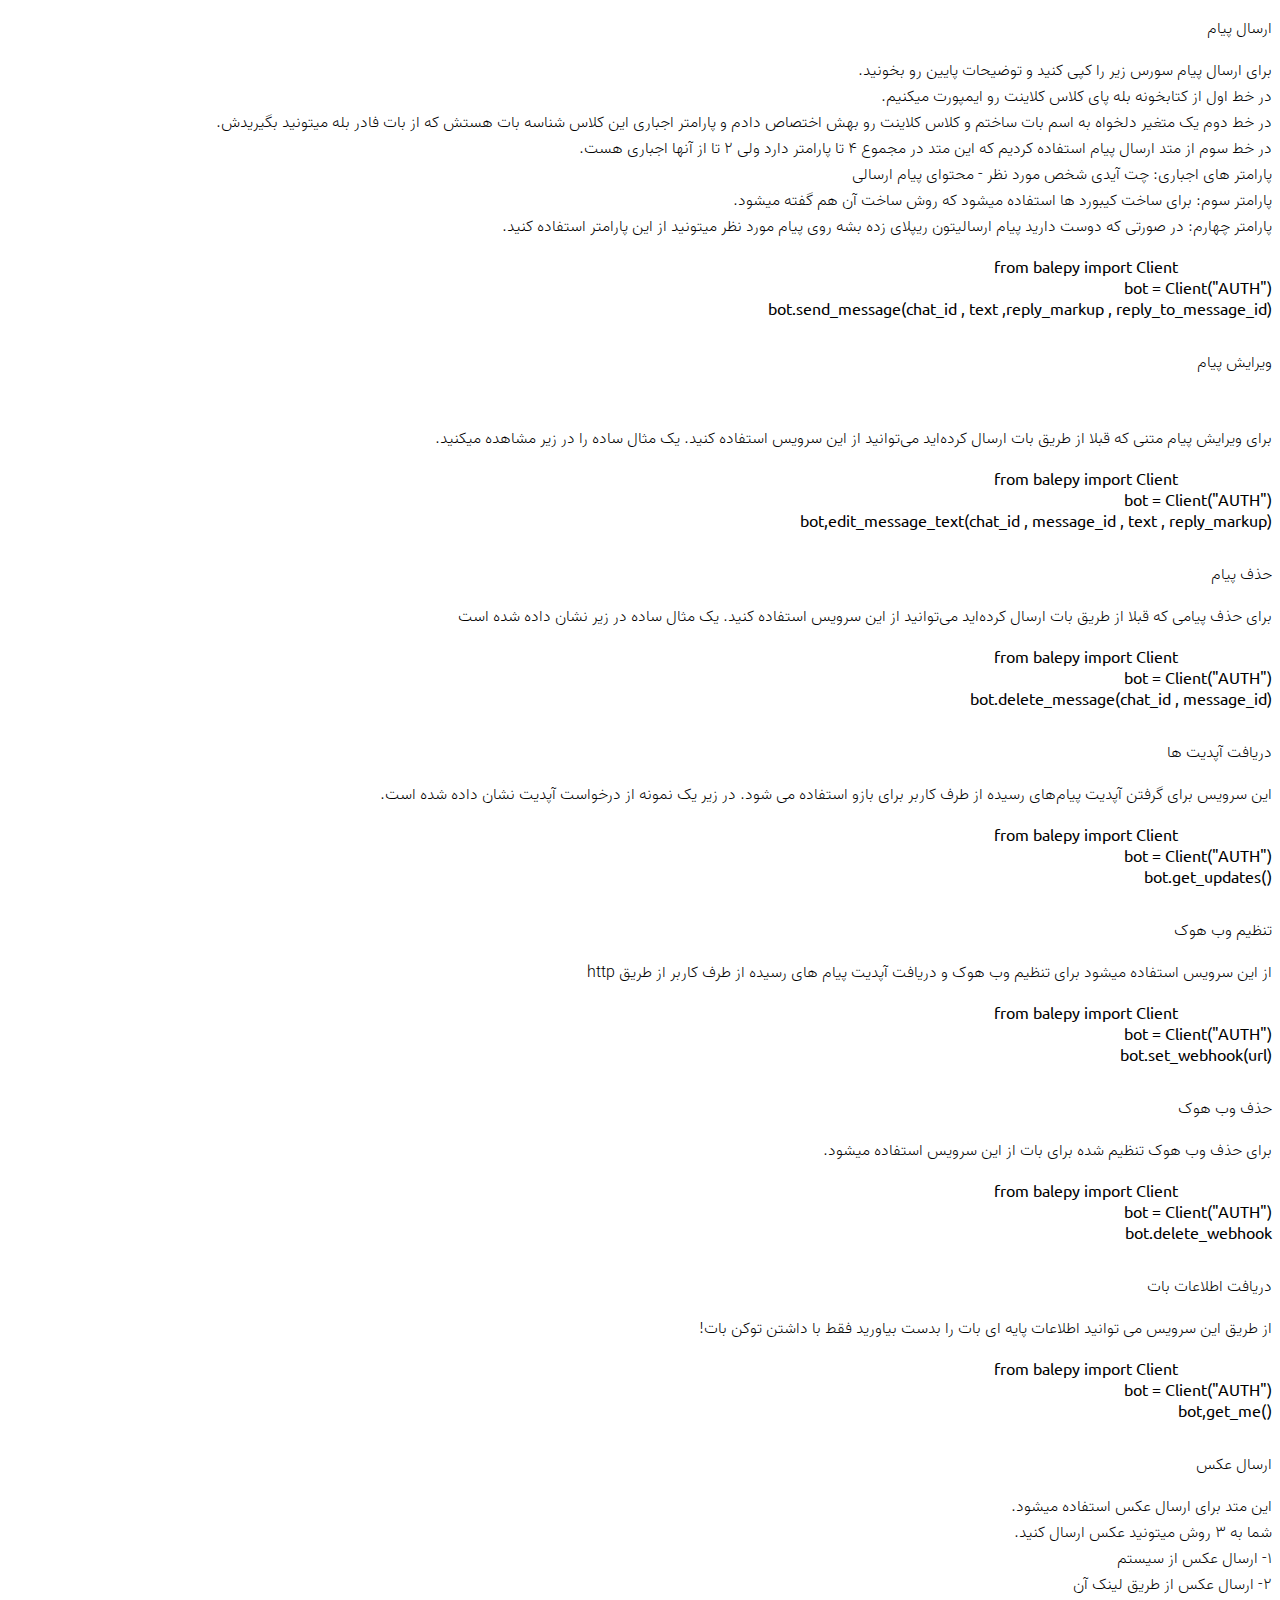
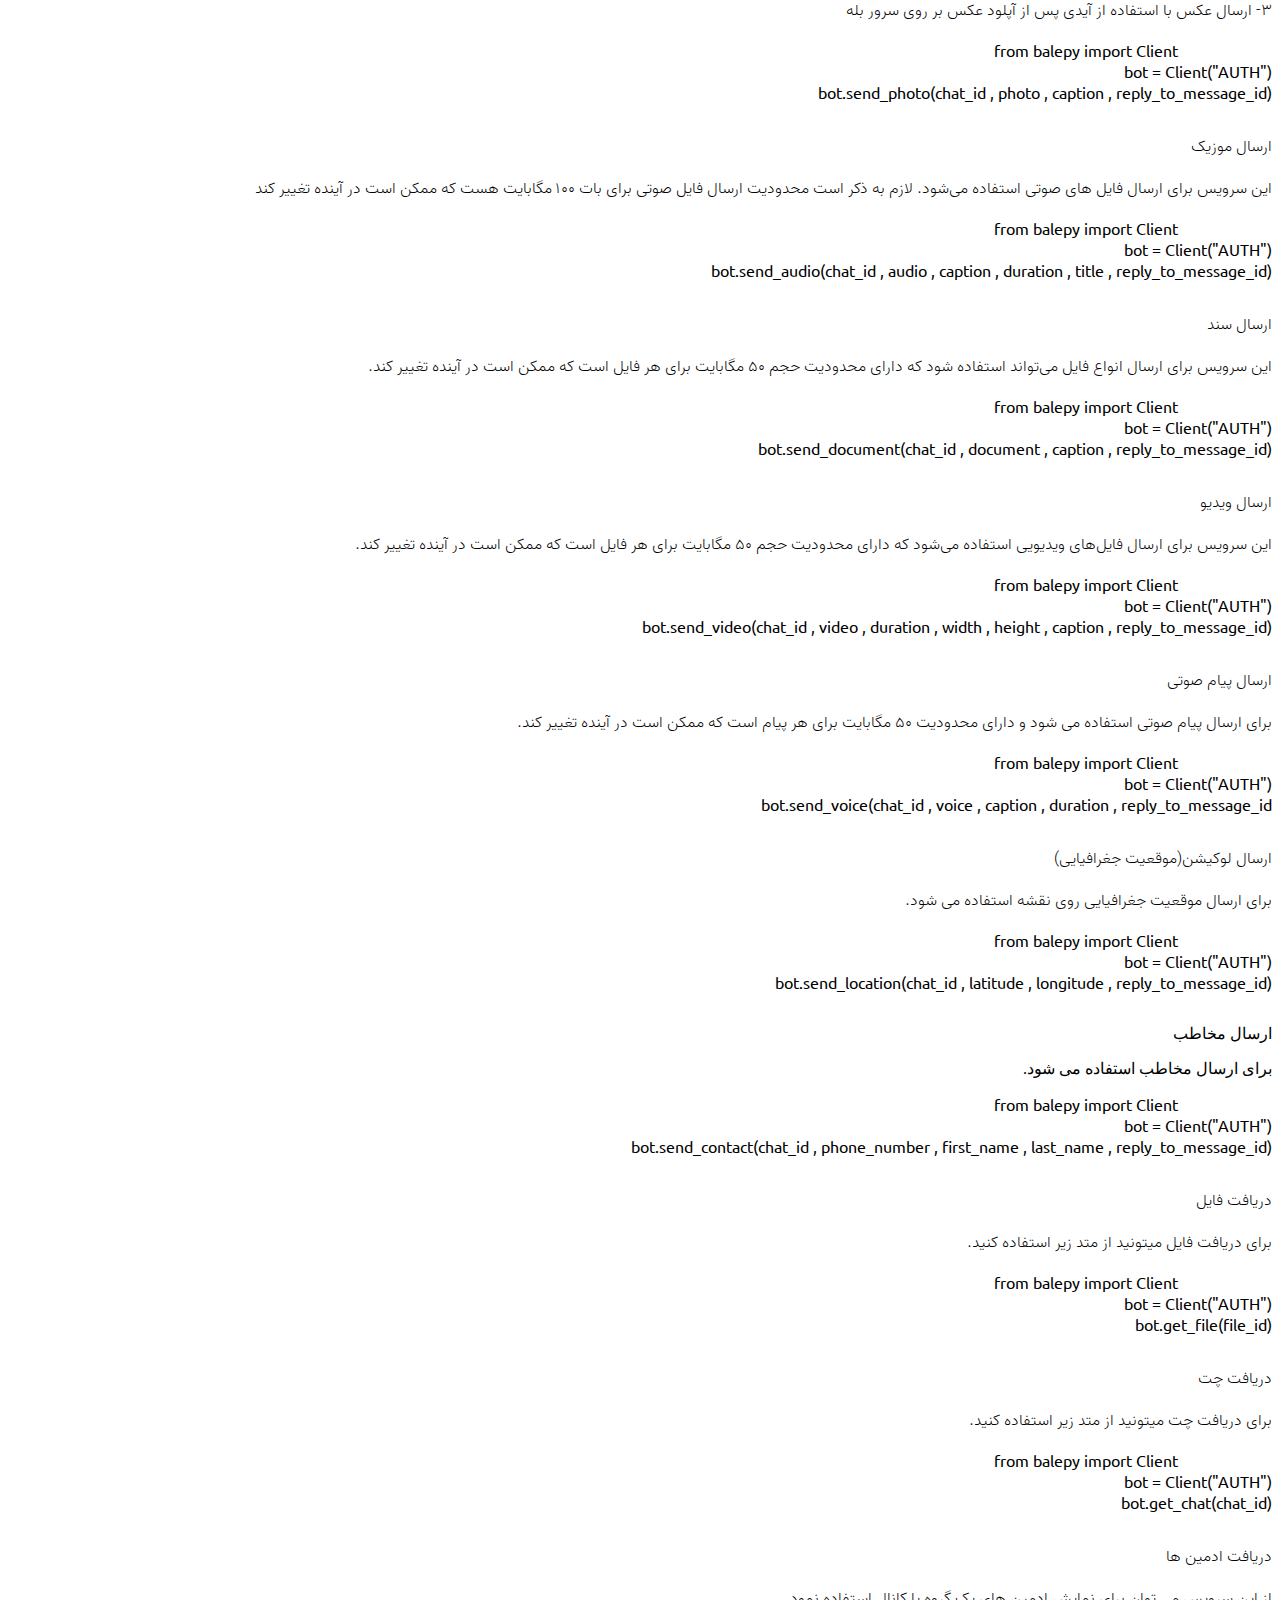
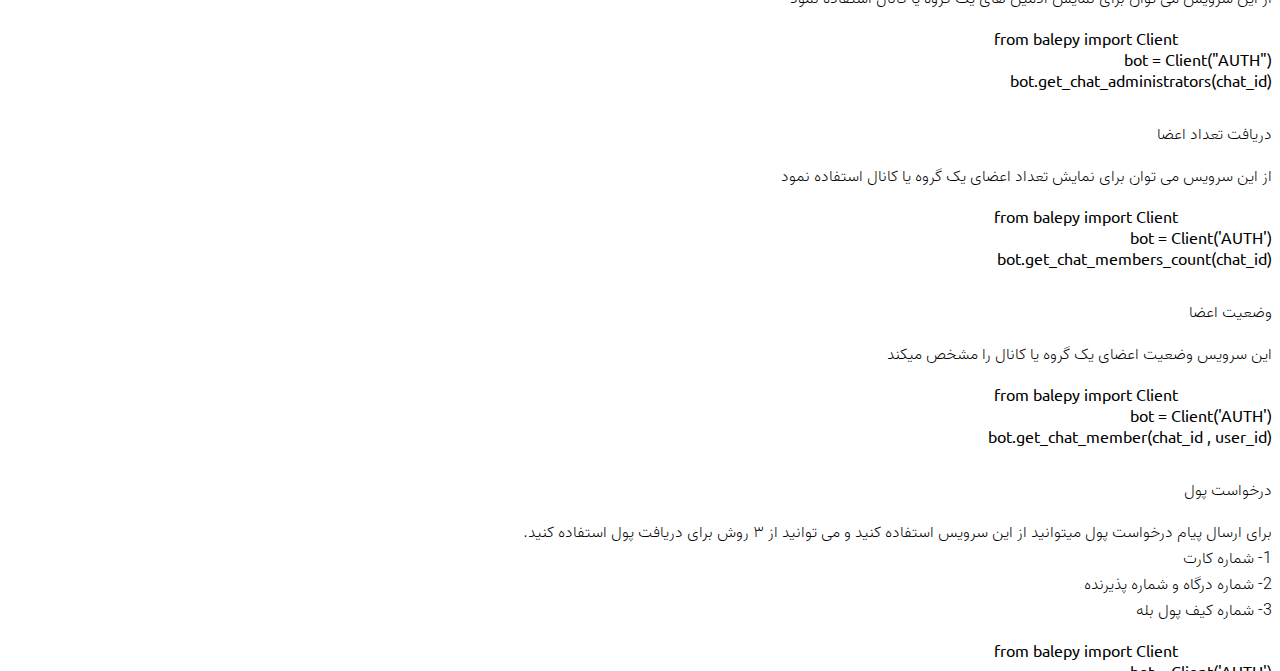
<file: docs.html>
<!DOCTYPE html>
<html lang="fa" dir="rtl">
<head>
    <meta charset="UTF-8">
    <meta name="viewport" content="width=device-width, initial-scale=1.0">
    <title>Documents</title>
    <link rel="stylesheet" href="style/docs.css">
    <link href="https://cdn.jsdelivr.net/npm/bootstrap@5.3.1/dist/css/bootstrap.min.css" rel="stylesheet" integrity="sha384-4bw+/aepP/YC94hEpVNVgiZdgIC5+VKNBQNGCHeKRQN+PtmoHDEXuppvnDJzQIu9" crossorigin="anonymous">
    <link rel="stylesheet" href="https://cdn.jsdelivr.net/npm/bootstrap-icons@1.10.2/font/bootstrap-icons.css">
</head>
<body>
    <div class="">

    </div>
    <section class="bg-dark text-light">
        <div id="send-message" class="container p-3">
            <p class="fonts h2">ارسال پیام</p>
            <p class="fonts lead">برای ارسال پیام سورس زیر را کپی کنید و توضیحات پایین رو بخونید. <br>در خط اول از کتابخونه بله پای کلاس کلاینت رو ایمپورت میکنیم. <br>در خط دوم یک متغیر دلخواه به اسم بات ساختم و کلاس کلاینت رو بهش اختصاص دادم و پارامتر اجباری این کلاس شناسه بات هستش که از بات فادر بله میتونید بگیریدش.<br>در خط سوم از متد ارسال پیام استفاده کردیم که این متد در مجموع ۴ تا پارامتر دارد ولی ۲ تا از آنها اجباری هست.<br>پارامتر های اجباری: چت آیدی شخص مورد نظر - محتوای پیام ارسالی <br>پارامتر سوم: برای ساخت کیبورد ها استفاده میشود که روش ساخت آن هم گفته میشود.<br>پارامتر چهارم: در صورتی که دوست دارید پیام ارسالیتون ریپلای زده بشه روی پیام مورد نظر میتونید از این پارامتر استفاده کنید.</p>
            <pre class="row justify-content-between align-items-left">
            <code class="en language_python bg-dark text-light overflow-y-scroll" dir="ltr">from balepy import Client<br>bot = Client("AUTH")<br>bot.send_message(chat_id , text ,reply_markup , reply_to_message_id)</code>
            </pre>
        </div>

        <div id="editMessageText" class="container p-3">
            <p class="fonts h2">ویرایش پیام</p><br>
            <p class="fonts lead">برای ویرایش پیام متنی که قبلا از طریق بات ارسال کرده‌اید می‌توانید از این سرویس استفاده کنید. یک مثال ساده را در زیر مشاهده میکنید.</p>
            <pre class="row justify-content-between align-items-left">
            <code class="en language_python bg-dark text-light overflow-y-scroll" dir="ltr">from balepy import Client<br>bot = Client("AUTH")<br>bot,edit_message_text(chat_id , message_id , text , reply_markup)</code>
            </pre>
        </div>
        
        <div id="deleteMessage" class="container p-3">
            <p class="fonts h2">حذف پیام</p>
            <p class="fonts lead">برای حذف پیامی که قبلا از طریق بات ارسال کرده‌اید می‌توانید از این سرویس استفاده کنید. یک مثال ساده در زیر نشان داده شده است</p>
            <pre class="row justify-content-between align-item-left">
            <code class="en language_python bg-dark text-light overflow-y-scroll" dir="ltr">from balepy import Client<br>bot = Client("AUTH")<br>bot.delete_message(chat_id , message_id)</code>
            </pre>
        </div>

        <div id="get_updates" class="container">
            <p class="fonts h2">دریافت آپدیت ها</p>
            <p class="fonts lead">این سرویس برای گرفتن آپدیت‌ پیام‌های رسیده از طرف کاربر برای بازو استفاده می شود. در زیر یک نمونه از درخواست آپدیت نشان داده شده است.</p>
            <pre class="row justify-content-between align-item-left">
            <code class="en language_python bg-dark text-light overflow-y-scroll" dir="ltr">from balepy import Client<br>bot = Client("AUTH")<br>bot.get_updates()</code>
            </pre>
        </div>

        <div id="set_webhook" class="container">
            <p class="fonts h2">تنظیم وب هوک</p>
            <p class="fonts lead">از این سرویس استفاده میشود برای تنظیم وب هوک و دریافت آپدیت پیام های رسیده از طرف کاربر از طریق http</p>
            <pre class="row justify-content-between">
            <code class="en language_python bg-dark text-light overflow-y-scroll" dir="ltr">from balepy import Client<br>bot = Client("AUTH")<br>bot.set_webhook(url)</code>
            </pre>
        </div>

        <div id="delete_webhook" class="container">
            <p class="fonts h2">حذف وب هوک</p>
            <p class="fonts lead">برای حذف وب هوک تنظیم شده برای بات از این سرویس استفاده میشود.</p>
            <pre class="row justify-content-between">
            <code class="en language_python bg-dark text-light overflow-y-scroll" dir="ltr">from balepy import Client<br>bot = Client("AUTH")<br>bot.delete_webhook</code>
            </pre>
        </div>

        <div id="get_me" class="container">
            <p class="fonts h2">دریافت اطلاعات بات</p>
            <p class="fonts lead">از طریق این سرویس می توانید اطلاعات پایه ای بات را بدست بیاورید فقط با داشتن توکن بات!</p>
            <pre class="row justify-content-between">
            <code class="en language_python bg-dark text-light overflow-y-scroll" dir="ltr">from balepy import Client<br>bot = Client("AUTH")<br>bot,get_me()</code>
            </pre>
        </div>

        <div id="send_photo" class="container">
            <p class="fonts h2">ارسال عکس</p>
            <p class="fonts lead">این متد برای ارسال عکس استفاده میشود.<br>شما به ۳ روش میتونید عکس ارسال کنید.<br>۱- ارسال عکس از سیستم<br>۲- ارسال عکس از طریق لینک آن<br>۳- ارسال عکس با استفاده از آیدی پس از آپلود عکس بر روی سرور بله</p>
            <pre class="row justify-content-between">
            <code class="en language_python bg-dark text-light overflow-y-scroll" dir="ltr">from balepy import Client<br>bot = Client("AUTH")<br>bot.send_photo(chat_id , photo , caption , reply_to_message_id)</code>
            </pre>
        </div>

        <div id="send_audio" class="container">
            <p class="fonts h2">ارسال موزیک</p>
            <p class="fonts lead">این سرویس برای ارسال فایل های صوتی استفاده می‌شود. لازم به ذکر است محدودیت ارسال فایل صوتی برای بات ۱۰۰ مگابایت هست که ممکن است در آینده تغییر کند</p>
            <pre class="row justify-content-between">
            <code class="en language_python bg-dark text-light overflow-y-scroll" dir="ltr">from balepy import Client<br>bot = Client("AUTH")<br>bot.send_audio(chat_id , audio , caption , duration , title , reply_to_message_id)</code>
            </pre>
        </div>

        <div  id="send_document" class="container">
            <p class="fonts h2">ارسال سند</p>
            <p class="fonts lead">این سرویس برای ارسال انواع فایل می‌تواند استفاده شود که دارای محدودیت حجم ۵۰ مگابایت برای هر فایل است که ممکن است در آینده تغییر کند.</p>
            <pre class="row justify-content-between">
            <code class="en language_python bg-dark text-light overflow-y-scroll" dir="ltr">from balepy import Client<br>bot = Client("AUTH")<br>bot.send_document(chat_id , document , caption , reply_to_message_id)</code>
            </pre>
        </div>

        <div id="send_video" class="container">
            <p class="fonts h2">ارسال ویدیو</p>
            <p class="fonts lead">این سرویس برای ارسال فایل‌های ویدیویی استفاده می‌شود که دارای محدودیت حجم ۵۰ مگابایت برای هر فایل است که ممکن است در آینده تغییر کند.</p>
            <pre class="row justify-content-between">
            <code class="en language_python bg-dark text-light overflow-y-scroll" dir="ltr">from balepy import Client<br>bot = Client("AUTH")<br>bot.send_video(chat_id , video , duration , width , height , caption , reply_to_message_id)</code>
            </pre>
        </div>

        <div class="container" id="send_voice">
            <p class="fonts h2">ارسال پیام صوتی</p>
            <p class="fonts lead">برای ارسال پیام صوتی استفاده می شود و دارای محدودیت ۵۰ مگابایت برای هر پیام است که ممکن است در آینده تغییر کند.</p>
            <pre class="row justify-content-between">
            <code class="en language_python bg-dark text-light overflow-y-scroll" dir="ltr">from balepy import Client<br>bot = Client("AUTH")<br>bot.send_voice(chat_id , voice , caption , duration , reply_to_message_id</code>
            </pre>
        </div>

        <div class="container" id="send_location">
            <p class="fonts h2">ارسال لوکیشن(موقعیت جغرافیایی)</p>
            <p class="fonts lead">برای ارسال موقعیت جغرافیایی روی نقشه استفاده می شود.</p>
            <pre class="row justify-content-between">
            <code class="en language_python bg-dark text-light overflow-y-scroll" dir="ltr">from balepy import Client<br>bot = Client("AUTH")<br>bot.send_location(chat_id , latitude , longitude , reply_to_message_id)</code>
            </pre>
        </div>

        <div class="container" id="send_contact">
            <p class="h2">ارسال مخاطب</p>
            <p class="lead">برای ارسال مخاطب استفاده می شود.</p>
            <pre class="row justify-content-between">
            <code class="en language_python bg-dark text-light overflow-y-scroll" dir="ltr">from balepy import Client<br>bot = Client("AUTH")<br>bot.send_contact(chat_id , phone_number , first_name , last_name , reply_to_message_id)</code>
            </pre>
        </div>

        <div class="container" id="get_file">
            <p class="fonts h2">دریافت فایل</p>
            <p class="fonts lead">برای دریافت فایل میتونید از متد زیر استفاده کنید.</p>
            <pre class="row justify-content-between">
            <code class="en language_python bg-dark text-light overflow-y-scroll" dir="ltr">from balepy import Client<br>bot = Client("AUTH")<br>bot.get_file(file_id)</code>
            </pre>
        </div>

        <div class="container" id="get_chat">
            <p class="fonts h2">دریافت چت</p>
            <p class="fonts lead">برای دریافت چت میتونید از متد زیر استفاده کنید.</p>
            <pre class="row justify-content-between">
            <code class="en language_python bg-dark text-light overflow-y-scroll" dir="ltr">from balepy import Client<br>bot = Client("AUTH")<br>bot.get_chat(chat_id)</code>
            </pre>
        </div>

        <div class="container" id="get_chat_adminstrators">
            <p class="fonts h2">دریافت ادمین ها</p>
            <p class="fonts lead">از این سرویس می توان برای نمایش ادمین های یک گروه یا کانال استفاده نمود</p>
            <pre class="row justify-content-between">
            <code class="en language_python bg-dark text-light overflow-y-scroll" dir="ltr">from balepy import Client<br>bot = Client("AUTH")<br>bot.get_chat_administrators(chat_id)</code>
            </pre>
        </div>

        <div class="container" id="get_chat_memeber_count">
            <p class="fonts h2">دریافت تعداد اعضا</p>
            <p class="fonts lead">از این سرویس می توان برای نمایش تعداد اعضای یک گروه یا کانال استفاده نمود</p>
            <pre class="row justify-content-between">
            <code class="en language_python bg-dark text-light overflow-y-scroll" dir="ltr">from balepy import Client<br>bot = Client('AUTH')<br>bot.get_chat_members_count(chat_id)</code>
            </pre>
        </div>

        <div class="container" id="get_chat_member">
            <p class="fonts h2">وضعیت اعضا</p>
            <p class="fonts lead">این سرویس وضعیت اعضای یک گروه یا کانال را مشخص میکند</p>
            <pre class="row justify-content-between">
            <code class="en language_python bg-dark text-light overflow-y-scroll" dir="ltr">from balepy import Client<br>bot = Client('AUTH')<br>bot.get_chat_member(chat_id , user_id)</code>
            </pre>
        </div>

        <div class="container" id="send_invoice">
            <p class="fonts h2">درخواست پول</p>
            <p class="fonts lead">برای ارسال پیام درخواست پول میتوانید از این سرویس استفاده کنید و می توانید از ۳ روش برای دریافت پول استفاده کنید.<br> 1- شماره کارت <br> 2- شماره درگاه و شماره پذیرنده <br> 3- شماره کیف پول بله</p>
            <pre class="row justify-content-between">
            <code class="en language_python bg-dark text-light overflow-y-scroll" dir="ltr">from balepy import Client<br>bot = Client('AUTH')<br>bot.send_invoice(chat_id , title , description , provider_token , prices)</code>
            </pre>
        </div>
    </section>
</body>
</html>
</file>
<file: style/docs.css>
.en {
font-family: "ubuntu";
}
  
.fonts{
font-family: "vazir";
}

.boreder-radios{
border-radius: 20px;
}
.borrrr{
border-radius: 20px;
}
.bg-primary{
background-color: blueviolet !important;
}
.bg-card{
background-color: rgb(1, 46, 40);
}
.bg-doc{
background-color: rgb(0, 105, 97);
}
.bg-channel{
background-color: darkblue;
}
.bg-costomize{
background-color: rgb(78, 0, 97);
}
.content{
display: none;
}

@font-face {
	font-family: "vazir";
	src: url("../fonts/vazir.ttf");
}
@font-face {
	font-family: "vazirb";
	src: url("../fonts/vazir_black.ttf");
}
@font-face {
	font-family: "ubuntu";
	src: url("../fonts/ubuntu.ttf");
}
</file>
